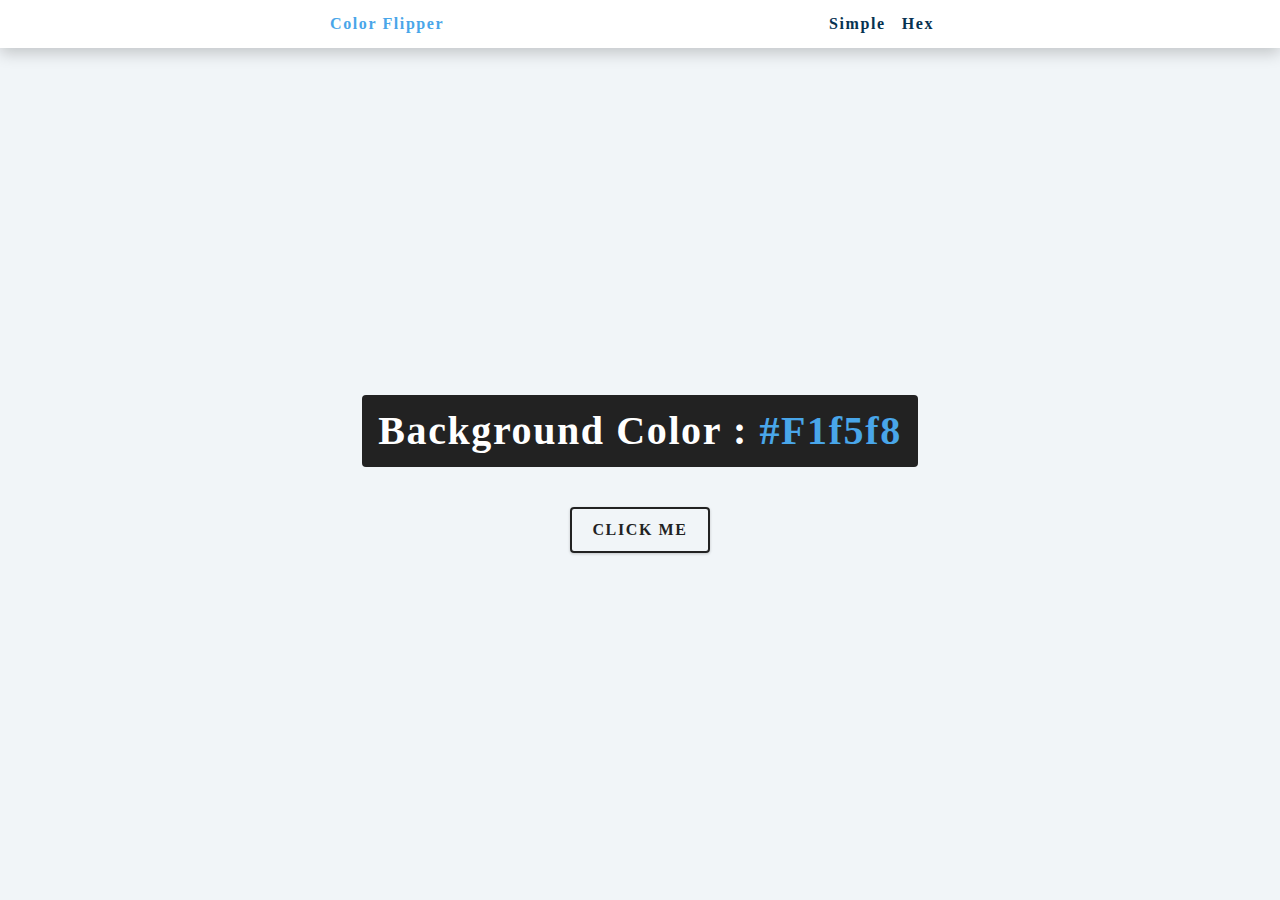
<file: 1_color_flipper/index.html>
<!DOCTYPE html>
<html lang="en">

<head>
  <meta charset="UTF-8" />
  <meta name="viewport" content="width=device-width, initial-scale=1.0" />
  <title>Color Flipper || Simple</title>

  <!-- styles -->
  <link rel="stylesheet" href="styles.css" />
</head>

<body>
  <nav>
    <div class='nav-center'>
      <h4>color flipper</h4>
      <ul class="nav-links">
        <li>
          <a href="index.html">simple</a>
        </li>
        <li>
          <a href="hex.html">hex</a>
        </li>
      </ul>
    </div>
  </nav>
  <main>
    <div class="container">
      <h2>
        Background color :
        <span class="color">
          #f1f5f8
        </span>
      </h2>
      <button class="btn btn-hero" id="btn">click me</button>
    </div>
  </main>
  <!-- javascript -->
  <script src="app.js"></script>
</body>

</html>
</file>
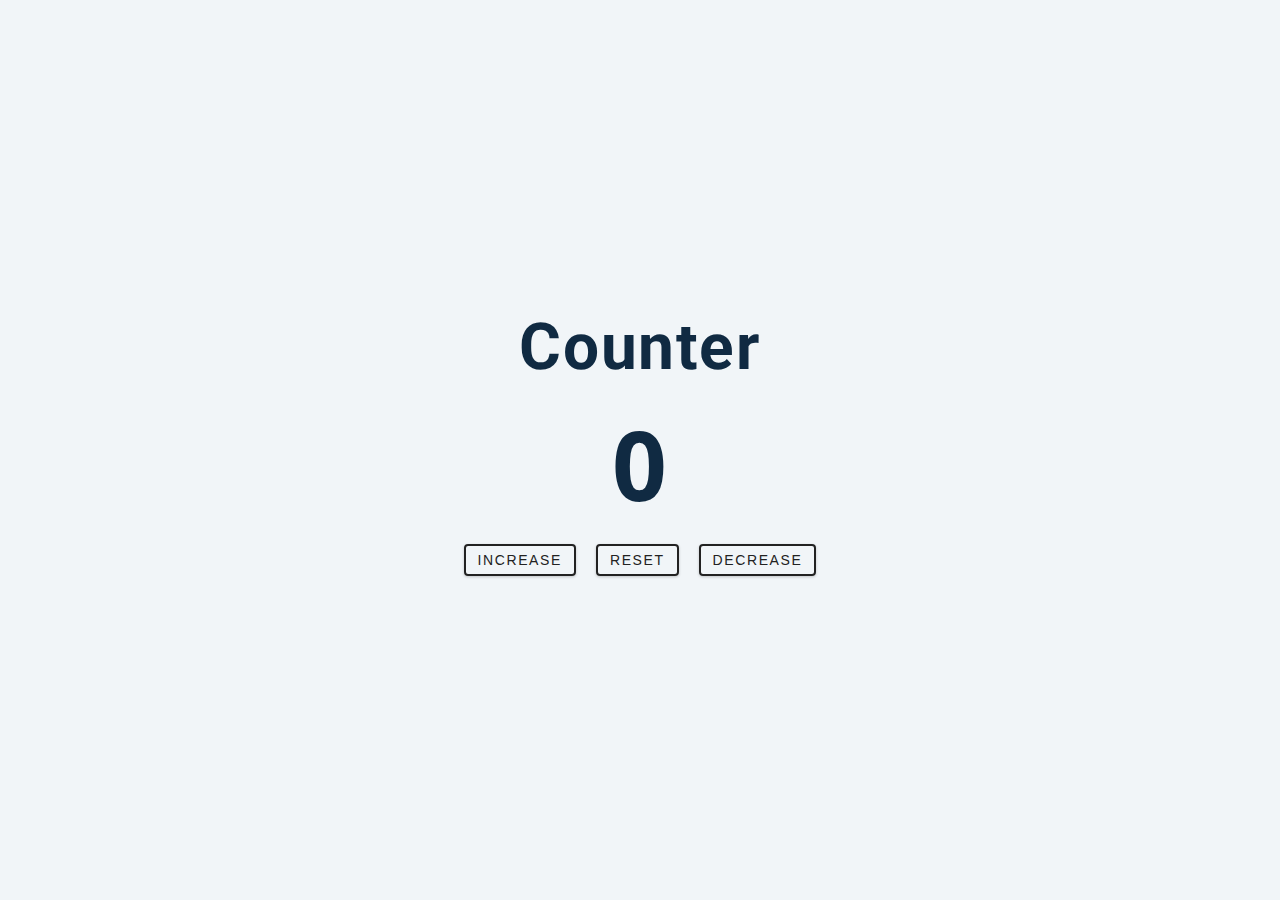
<file: 2_counter/index.html>
<!DOCTYPE html>
<html lang="en">

<head>
  <meta charset="UTF-8" />
  <meta name="viewport" content="width=device-width, initial-scale=1.0" />
  <title>Counter</title>

  <!-- styles -->
  <link rel="stylesheet" href="styles.css" />
</head>

<body>
  <main>
    <div class="container">
      <h1>counter</h1>
      <span id="value">0</span>
      <div class="button-container">
        <button class="btn increase">increase</button>
        <button class="btn reset">reset</button>
        <button class="btn decrease">decrease</button>
      </div>
    </div>
  </main>
  <!-- javascript -->
  <script src="app.js"></script>
</body>

</html>
</file>
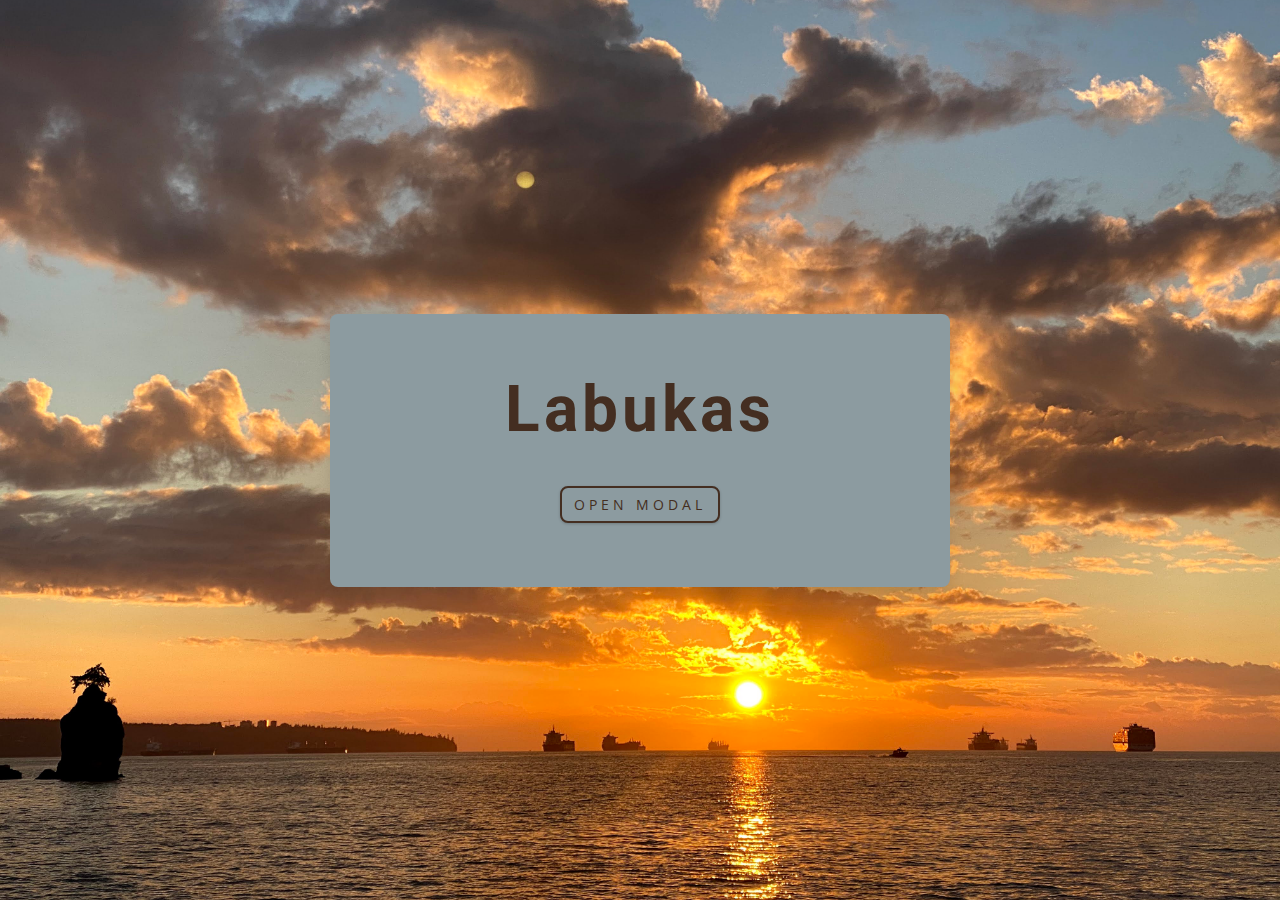
<file: 6_modal/index.html>
<!DOCTYPE html>
<html lang="en">

<head>
  <meta charset="UTF-8" />
  <meta name="viewport" content="width=device-width, initial-scale=1.0" />
  <title>Modal</title>
  <!-- font-awesome -->
  <link rel="stylesheet" href="https://cdnjs.cloudflare.com/ajax/libs/font-awesome/5.14.0/css/all.min.css" />
  <!-- styles -->
  <link rel="stylesheet" href="styles.css" />
</head>

<body>
  <!-- hero -->
  <header class="hero">
    <div class="banner">
      <H1>Labukas</H1>
      <buttton class="btn modal-btn">
        open modal
      </buttton>
    </div>
  </header>
  <!-- end of hero -->
  <!-- modal -->
  <div class="modal-overlay">
    <div class="modal-container">
      <h3>uzdaryk mane</h3>
      <button class="close-btn">
        <i class="fas fa-times"></i>
      </button>
    </div>
  </div>
  <!-- javascript -->
  <script src="app.js"></script>
</body>

</html>
</file>
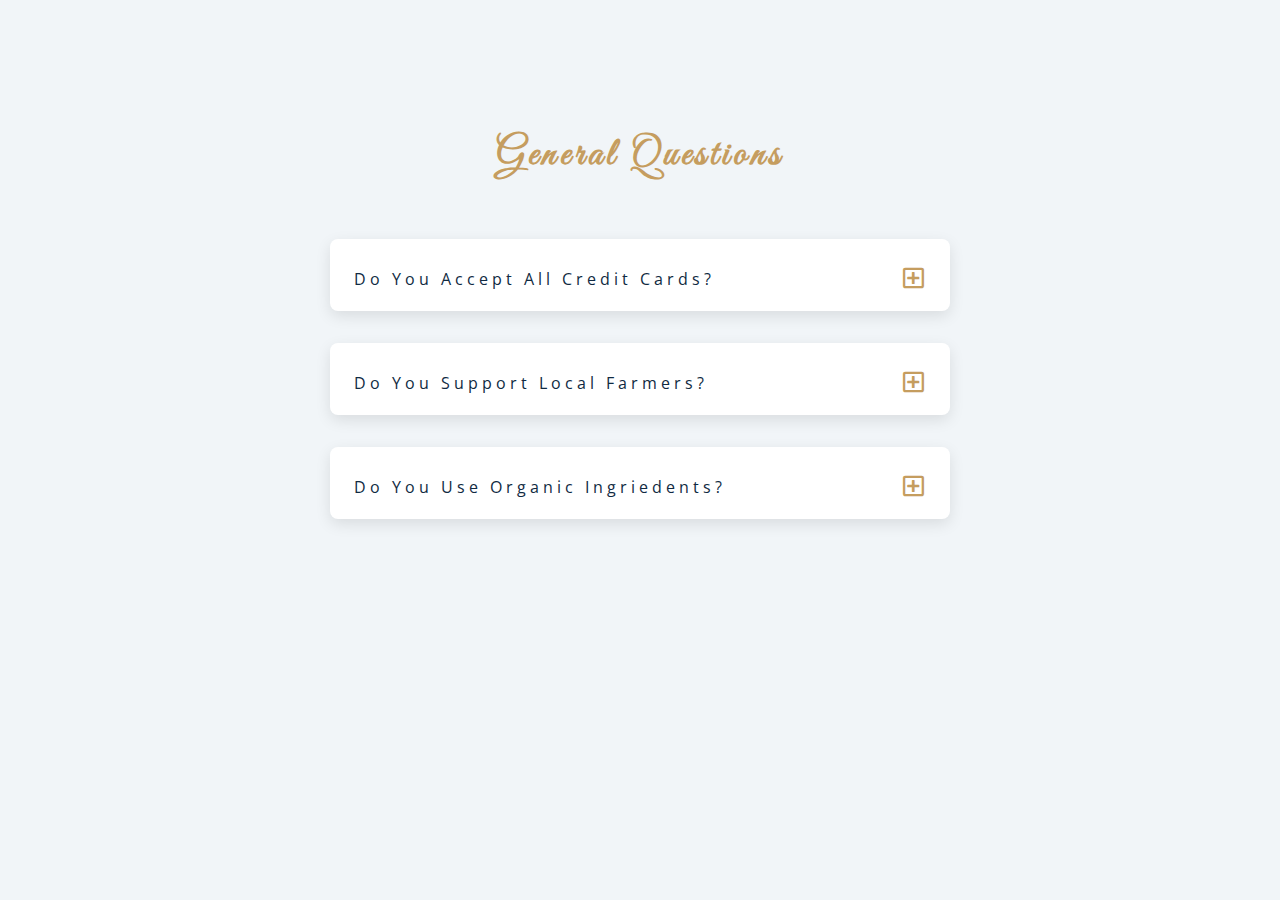
<file: 7_questions/index.html>
<!DOCTYPE html>
<html lang="en">

<head>
  <meta charset="UTF-8" />
  <meta name="viewport" content="width=device-width, initial-scale=1.0" />
  <title>Q & A</title>
  <!-- font-awesome -->
  <link rel="stylesheet" href="https://cdnjs.cloudflare.com/ajax/libs/font-awesome/5.14.0/css/all.min.css" />
  <!-- extra fonts -->
  <link href="https://fonts.googleapis.com/css?family=Great+Vibes&display=swap" rel="stylesheet" />
  <!-- styles -->
  <link rel="stylesheet" href="styles.css" />
</head>

<body>
  <section class="questions">
    <!-- title -->
    <div class="title">
      <h2>General questions</h2>
    </div>
    <!-- questions -->
    <div class="section-center">
      <!-- single question -->
      <article class="question">
        <!-- question title -->
        <div class="question-title">
          <p>do you accept all credit cards?</p>
          <button type="button" class="question-btn">
            <span class="plus-icon">
              <i class="far fa-plus-square"></i>
            </span>
            <span class="minus-icon">
              <i class="far fa-minus-square"></i>
            </span>
          </button>
        </div>
        <!-- question text -->
        <div class="question-text">
          <p>Lorem ipsum dolor sit amet consectetur adipisicing elit. Earum totam sit, maxime accusantium neque non
            provident adipisci expedita iure accusamus!</p>
        </div>
      </article>
      <!-- end of single question -->
      <!-- single question -->
      <article class="question">
        <!-- question title -->
        <div class="question-title">
          <p>do you support local farmers?</p>
          <button type="button" class="question-btn">
            <span class="plus-icon">
              <i class="far fa-plus-square"></i>
            </span>
            <span class="minus-icon">
              <i class="far fa-minus-square"></i>
            </span>
          </button>
        </div>
        <!-- question text -->
        <div class="question-text">
          <p>Lorem ipsum dolor sit amet consectetur adipisicing elit. Earum totam sit, maxime accusantium neque non
            provident adipisci expedita iure accusamus!</p>
        </div>
      </article>
      <!-- end of single question -->
      <!-- single question -->
      <article class="question">
        <!-- question title -->
        <div class="question-title">
          <p>do you use organic ingriedents?</p>
          <button type="button" class="question-btn">
            <span class="plus-icon">
              <i class="far fa-plus-square"></i>
            </span>
            <span class="minus-icon">
              <i class="far fa-minus-square"></i>
            </span>
          </button>
        </div>
        <!-- question text -->
        <div class="question-text">
          <p>Lorem ipsum dolor sit amet consectetur adipisicing elit. Earum totam sit, maxime accusantium neque non
            provident adipisci expedita iure accusamus!</p>
        </div>
      </article>
      <!-- end of single question -->
    </div>
  </section>
  <!--  -->
  <!-- javascript -->
  <script src="app.js"></script>
</body>

</html>
</file>
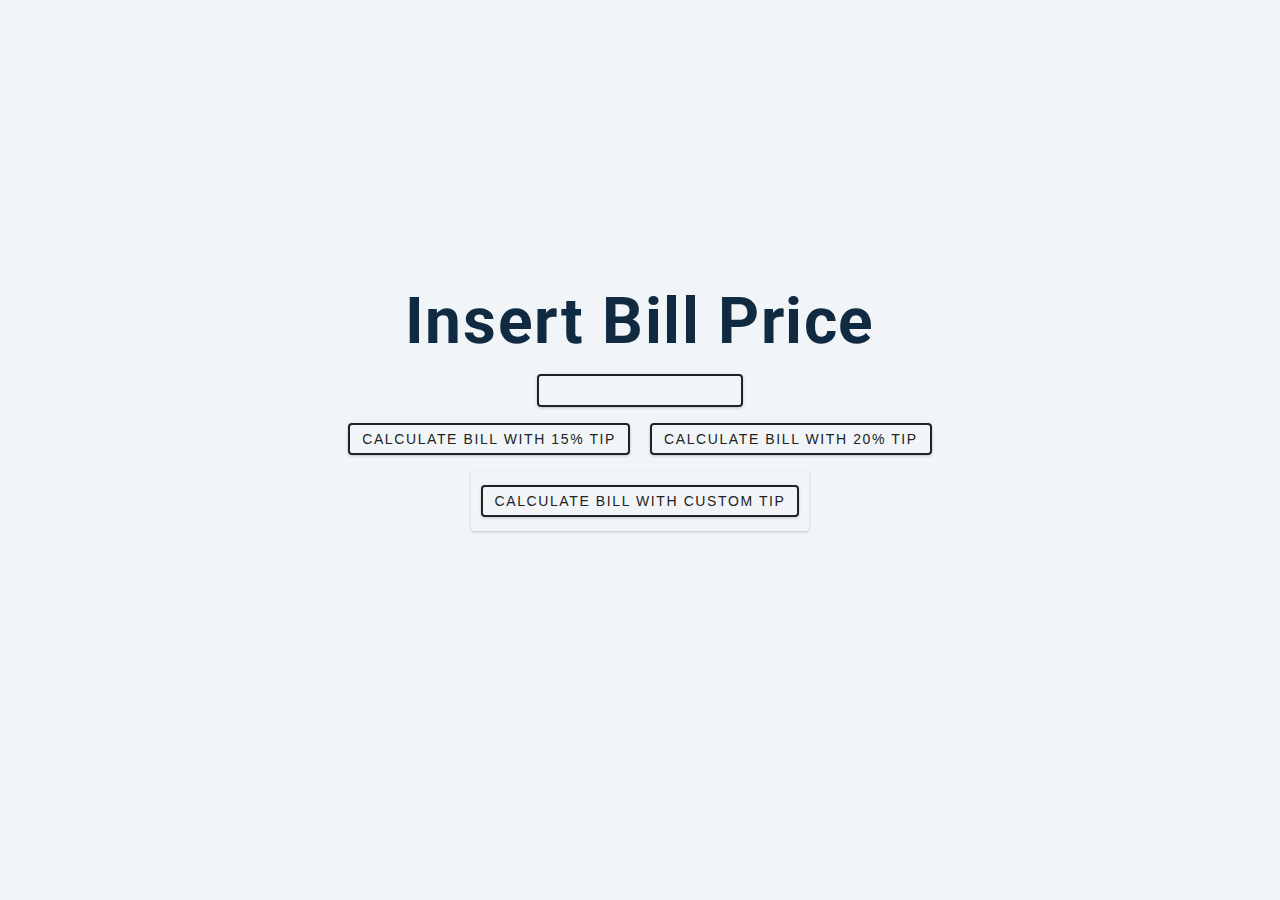
<file: myFirstProject_Tip counter/index.html>
<!DOCTYPE html>
<html lang="en">

<head>
  <meta charset="UTF-8" />
  <meta name="viewport" content="width=device-width, initial-scale=1.0" />
  <title>Tip calculator</title>

  <!-- styles -->
  <link rel="stylesheet" href="styles.css" />
</head>

<body>
  <main>
    <!-- Main container -->
    <div class="container">
      <h1>Insert bill price</h1>
      <!-- Bill input -->
      <input type="number" class="price" id="price">

      <!-- prepered tip amount buttons -->
      <div class="button-container">
        <button class="btn 15" onclick="getInputValue();">Calculate bill with 15% tip</button>
        <button class="btn 20" onclick="getInputValue();">Calculate bill with 20% tip</button>
      </div>

      <!-- custom % tip amount button -->
      <div class="custom">
        <button class="btn custom">Calculate bill with custom tip</button><br>

        <!-- hided container for the % input  -->
        <div class="custom-input">
          <input type="number" class="custom-input" id="perc">
          <button class="btn enter" onclick="getPercValue(); getInputValue();">Enter</button>
        </div>
      </div>

      <!-- Result container -->
      <div class="result_container">
        <span id='text'></span><br>
        <span id="value"></span>
      </div>
    </div>

  </main>
  <!-- javascript -->
  <script src="app.js"></script>
</body>

</html>
</file>
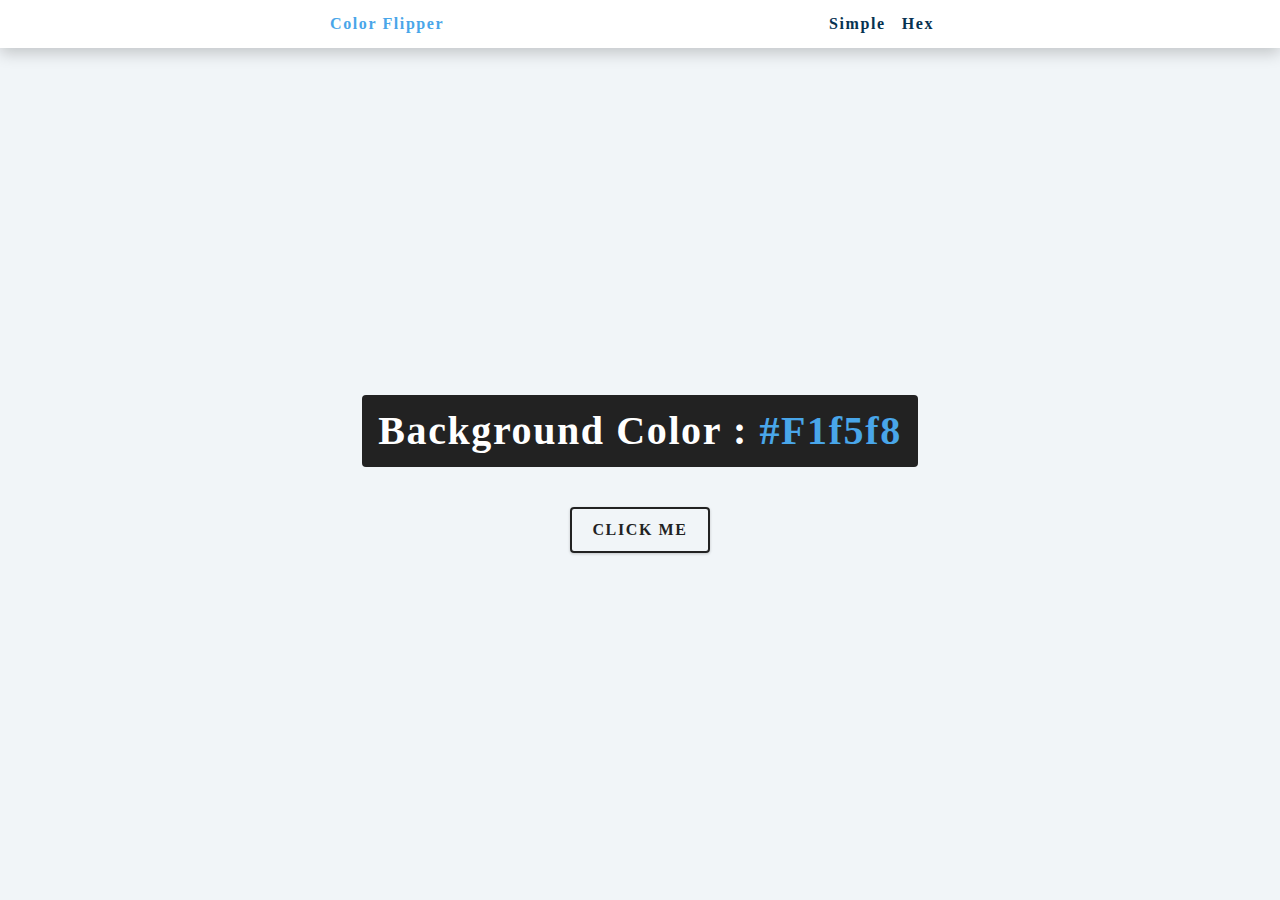
<file: 1_color_flipper/hex.html>
<!DOCTYPE html>
<html lang="en">

<head>
  <meta charset="UTF-8" />
  <meta name="viewport" content="width=device-width, initial-scale=1.0" />
  <title>
    Color Flipper || Hex
  </title>

  <!-- styles -->
  <link rel="stylesheet" href="styles.css" />
</head>

<body>
  <nav>
    <div class="nav-center">
      <h4>color flipper</h4>
      <ul class="nav-links">
        <li><a href="index.html">simple</a></li>
        <li><a href="hex.html">hex</a></li>
      </ul>
    </div>
  </nav>
  <main>
    <div class="container">
      <h2>background color : <span class="color">#f1f5f8</span></h2>
      <button class="btn btn-hero" id="btn">click me</button>
    </div>
  </main>
  <!-- javascript -->
  <script src="hex.js"></script>
</body>

</html>
</file>
<file: 1_color_flipper/styles.css>
/*
=============== 
Fonts
===============
*/
@import url('https://fonts.googleapis.com/css2?family=Montserrat&family=Secular+One&display=swap');

/*
=============== 
Variables
===============
*/

:root {
  /* dark shades of primary color*/
  --clr-primary-1: hsl(205, 86%, 17%);
  --clr-primary-2: hsl(205, 77%, 27%);
  --clr-primary-3: hsl(205, 72%, 37%);
  --clr-primary-4: hsl(205, 63%, 48%);
  /* primary/main color */
  --clr-primary-5: hsl(205, 78%, 60%);
  /* lighter shades of primary color */
  --clr-primary-6: hsl(205, 89%, 70%);
  --clr-primary-7: hsl(205, 90%, 76%);
  --clr-primary-8: hsl(205, 86%, 81%);
  --clr-primary-9: hsl(205, 90%, 88%);
  --clr-primary-10: hsl(205, 100%, 96%);
  /* darkest grey - used for headings */
  --clr-grey-1: hsl(209, 61%, 16%);
  --clr-grey-2: hsl(211, 39%, 23%);
  --clr-grey-3: hsl(209, 34%, 30%);
  --clr-grey-4: hsl(209, 28%, 39%);
  /* grey used for paragraphs */
  --clr-grey-5: hsl(210, 22%, 49%);
  --clr-grey-6: hsl(209, 23%, 60%);
  --clr-grey-7: hsl(211, 27%, 70%);
  --clr-grey-8: hsl(210, 31%, 80%);
  --clr-grey-9: hsl(212, 33%, 89%);
  --clr-grey-10: hsl(210, 36%, 96%);
  --clr-white: #fff;
  --clr-red-dark: hsl(360, 67%, 44%);
  --clr-red-light: hsl(360, 71%, 66%);
  --clr-green-dark: hsl(125, 67%, 44%);
  --clr-green-light: hsl(125, 71%, 66%);
  --clr-black: #222;
  --ff-primary: 'Roboto', sans-serif;
  --ff-secondary: 'Open Sans', sans-serif;
  --transition: all 0.3s linear;
  --spacing: 0.1rem;
  --radius: 0.25rem;
  --light-shadow: 0 5px 15px rgba(0, 0, 0, 0.1);
  --dark-shadow: 0 5px 15px rgba(0, 0, 0, 0.2);
  --max-width: 1170px;
  --fixed-width: 620px;
}
/*
=============== 
Global Styles
===============
*/

*,
::after,
::before {
  margin: 0;
  padding: 0;
  box-sizing: border-box;
}
body {
  font-family: var(--ff-Montserrat);
  background: var(--clr-grey-10);
  color: var(--clr-grey-1);
  line-height: 1.5;
  font-size: 0.875rem;
}
ul {
  list-style-type: none;
}
a {
  text-decoration: none;
}
h1,
h2,
h3,
h4 {
  letter-spacing: var(--spacing);
  text-transform: capitalize;
  line-height: 1.25;
  margin-bottom: 0.75rem;
  font-family: var(--ff-Montserrat);
}
h1 {
  font-size: 3rem;
}
h2 {
  font-size: 2rem;
}
h3 {
  font-size: 1.25rem;
}
h4 {
  font-size: 0.875rem;
}
p {
  margin-bottom: 1.25rem;
  color: var(--clr-grey-5);
}
@media screen and (min-width: 800px) {
  h1 {
    font-size: 4rem;
  }
  h2 {
    font-size: 2.5rem;
  }
  h3 {
    font-size: 1.75rem;
  }
  h4 {
    font-size: 1rem;
  }
  body {
    font-size: 1rem;
  }
  h1,
  h2,
  h3,
  h4 {
    line-height: 1;
  }
}
/*  global classes */

/* section */
.section {
  padding: 5rem 0;
}

.section-center {
  width: 90vw;
  margin: 0 auto;
  max-width: 1170px;
}
@media screen and (min-width: 992px) {
  .section-center {
    width: 95vw;
  }
}
main {
  min-height: 100vh;
  display: grid;
  place-items: center;
}

/*
=============== 
Nav
===============
*/
nav {
  background: var(--clr-white);
  height: 3rem;
  display: grid;
  align-items: center;
  box-shadow: var(--dark-shadow);
}
.nav-center {
  width: 90vw;
  max-width: var(--fixed-width);
  margin: 0 auto;
  display: flex;
  align-items: center;
  justify-content: space-between;
}
.nav-center h4 {
  margin-bottom: 0;
  color: var(--clr-primary-5);
}
.nav-links {
  display: flex;
}
nav a {
  text-transform: capitalize;
  font-weight: 700;
  font-size: 1rem;
  color: var(--clr-primary-1);
  letter-spacing: var(--spacing);
  margin-right: 1rem;
}
nav a:hover {
  color: var(--clr-primary-5);
}
/*
=============== 
Container
===============
*/
main {
  min-height: calc(100vh - 3rem);
  display: grid;
  place-items: center;
}
.container {
  text-align: center;
}
.container h2 {
  background: var(--clr-black);
  color: var(--clr-white);
  padding: 1rem;
  border-radius: var(--radius);
  margin-bottom: 2.5rem;
}
.color {
  color: var(--clr-primary-5);
}
.btn-hero {
  font-family: var(--ff-Montserrat);
  text-transform: uppercase;
  background: transparent;
  color: var(--clr-black);
  letter-spacing: var(--spacing);
  display: inline-block;
  font-weight: 700;
  transition: var(--transition);
  border: 2px solid var(--clr-black);
  cursor: pointer;
  box-shadow: 0 1px 3px rgba(0, 0, 0, 0.2);
  border-radius: var(--radius);
  font-size: 1rem;
  padding: 0.75rem 1.25rem;
}
.btn-hero:hover {
  color: var(--clr-white);
  background: var(--clr-black);
}
</file>
<file: 2_counter/styles.css>
/*
=============== 
Fonts
===============
*/
@import url("https://fonts.googleapis.com/css?family=Open+Sans|Roboto:400,700&display=swap");

/*
=============== 
Variables
===============
*/

:root {
  /* dark shades of primary color*/
  --clr-primary-1: hsl(205, 86%, 17%);
  --clr-primary-2: hsl(205, 77%, 27%);
  --clr-primary-3: hsl(205, 72%, 37%);
  --clr-primary-4: hsl(205, 63%, 48%);
  /* primary/main color */
  --clr-primary-5: hsl(205, 78%, 60%);
  /* lighter shades of primary color */
  --clr-primary-6: hsl(205, 89%, 70%);
  --clr-primary-7: hsl(205, 90%, 76%);
  --clr-primary-8: hsl(205, 86%, 81%);
  --clr-primary-9: hsl(205, 90%, 88%);
  --clr-primary-10: hsl(205, 100%, 96%);
  /* darkest grey - used for headings */
  --clr-grey-1: hsl(209, 61%, 16%);
  --clr-grey-2: hsl(211, 39%, 23%);
  --clr-grey-3: hsl(209, 34%, 30%);
  --clr-grey-4: hsl(209, 28%, 39%);
  /* grey used for paragraphs */
  --clr-grey-5: hsl(210, 22%, 49%);
  --clr-grey-6: hsl(209, 23%, 60%);
  --clr-grey-7: hsl(211, 27%, 70%);
  --clr-grey-8: hsl(210, 31%, 80%);
  --clr-grey-9: hsl(212, 33%, 89%);
  --clr-grey-10: hsl(210, 36%, 96%);
  --clr-white: #fff;
  --clr-red-dark: hsl(360, 67%, 44%);
  --clr-red-light: hsl(360, 71%, 66%);
  --clr-green-dark: hsl(125, 67%, 44%);
  --clr-green-light: hsl(125, 71%, 66%);
  --clr-black: #222;
  --ff-primary: "Roboto", sans-serif;
  --ff-secondary: "Open Sans", sans-serif;
  --transition: all 0.3s linear;
  --spacing: 0.1rem;
  --radius: 0.25rem;
  --light-shadow: 0 5px 15px rgba(0, 0, 0, 0.1);
  --dark-shadow: 0 5px 15px rgba(0, 0, 0, 0.2);
  --max-width: 1170px;
  --fixed-width: 620px;
}
/*
=============== 
Global Styles
===============
*/

*,
::after,
::before {
  margin: 0;
  padding: 0;
  box-sizing: border-box;
}
body {
  font-family: var(--ff-secondary);
  background: var(--clr-grey-10);
  color: var(--clr-grey-1);
  line-height: 1.5;
  font-size: 0.875rem;
}
ul {
  list-style-type: none;
}
a {
  text-decoration: none;
}
h1,
h2,
h3,
h4 {
  letter-spacing: var(--spacing);
  text-transform: capitalize;
  line-height: 1.25;
  margin-bottom: 0.75rem;
  font-family: var(--ff-primary);
}
h1 {
  font-size: 3rem;
}
h2 {
  font-size: 2rem;
}
h3 {
  font-size: 1.25rem;
}
h4 {
  font-size: 0.875rem;
}
p {
  margin-bottom: 1.25rem;
  color: var(--clr-grey-5);
}
@media screen and (min-width: 800px) {
  h1 {
    font-size: 4rem;
  }
  h2 {
    font-size: 2.5rem;
  }
  h3 {
    font-size: 1.75rem;
  }
  h4 {
    font-size: 1rem;
  }
  body {
    font-size: 1rem;
  }
  h1,
  h2,
  h3,
  h4 {
    line-height: 1;
  }
}
/*  global classes */

/* section */
.section {
  padding: 5rem 0;
}

.section-center {
  width: 90vw;
  margin: 0 auto;
  max-width: 1170px;
}
@media screen and (min-width: 992px) {
  .section-center {
    width: 95vw;
  }
}
main {
  min-height: 100vh;
  display: grid;
  place-items: center;
}

/*
=============== 
Counter
===============
*/

main {
  min-height: 100vh;
  display: grid;
  place-items: center;
}
.container {
  text-align: center;
}
#value {
  font-size: 6rem;
  font-weight: bold;
}
.btn {
  text-transform: uppercase;
  background: transparent;
  color: var(--clr-black);
  padding: 0.375rem 0.75rem;
  letter-spacing: var(--spacing);
  display: inline-block;
  transition: var(--transition);
  font-size: 0.875rem;
  border: 2px solid var(--clr-black);
  cursor: pointer;
  box-shadow: 0 1px 3px rgba(0, 0, 0, 0.2);
  border-radius: var(--radius);
  margin: 0.5rem;
}
.btn:hover {
  color: var(--clr-white);
  background: var(--clr-black);
}
</file>
<file: 6_modal/styles.css>
/*
=============== 
Fonts
===============
*/
@import url("https://fonts.googleapis.com/css?family=Open+Sans|Roboto:400,700&display=swap");

/*
=============== 
Variables
===============
*/

:root {
  /* dark shades of primary color*/
  --clr-primary-1: hsl(205, 86%, 17%);
  --clr-primary-2: hsl(205, 77%, 27%);
  --clr-primary-3: hsl(205, 72%, 37%);
  --clr-primary-4: hsl(205, 63%, 48%);
  /* primary/main color */
  --clr-primary-5: #49a6e9;
  /* --clr-primary-5: rgb(73, 166, 233); */
  /* lighter shades of primary color */
  --clr-primary-6: hsl(205, 89%, 70%);
  --clr-primary-7: hsl(205, 90%, 76%);
  --clr-primary-8: hsl(205, 86%, 81%);
  --clr-primary-9: hsl(205, 90%, 88%);
  --clr-primary-10: hsl(205, 100%, 96%);
  /* darkest grey - used for headings */
  --clr-grey-1: hsl(209, 61%, 16%);
  --clr-grey-2: hsl(211, 39%, 23%);
  --clr-grey-3: hsl(209, 34%, 30%);
  --clr-grey-4: hsl(209, 28%, 39%);
  /* grey used for paragraphs */
  --clr-grey-5: hsl(210, 22%, 49%);
  --clr-grey-6: hsl(209, 23%, 60%);
  --clr-grey-7: hsl(211, 27%, 70%);
  --clr-grey-8: hsl(210, 31%, 80%);
  --clr-grey-9: hsl(212, 33%, 89%);
  --clr-grey-10: hsl(210, 36%, 96%);
  --clr-white: #fff;
  --clr-red-dark: hsl(360, 67%, 44%);
  --clr-red-light: hsl(360, 71%, 66%);
  --clr-green-dark: hsl(125, 67%, 44%);
  --clr-green-light: hsl(125, 71%, 66%);
  --clr-black: #222;
  /* my colors */
  --clr-blue: #8c9ba0;

  --ff-primary: "Roboto", sans-serif;
  --ff-secondary: "Open Sans", sans-serif;
  --transition: all 0.3s linear;
  --spacing: 0.25rem;
  --radius: 0.5rem;
  --light-shadow: 0 5px 15px rgba(0, 0, 0, 0.1);
  --dark-shadow: 0 5px 15px rgba(0, 0, 0, 0.2);
  --max-width: 1170px;
  --fixed-width: 620px;
}
/*
=============== 
Global Styles
===============
*/

*,
::after,
::before {
  margin: 0;
  padding: 0;
  box-sizing: border-box;
}
body {
  font-family: var(--ff-secondary);
  background: var(--clr-grey-10);
  color: #442e21;
  line-height: 1.5;
  font-size: 0.875rem;
}
ul {
  list-style-type: none;
}
a {
  text-decoration: none;
}
img:not(.logo) {
  width: 100%;
}
img {
  display: block;
}

h1,
h2,
h3,
h4 {
  letter-spacing: var(--spacing);
  text-transform: capitalize;
  line-height: 1.25;
  margin-bottom: 0.75rem;
  font-family: var(--ff-primary);
}
h1 {
  font-size: 3rem;
}
h2 {
  font-size: 2rem;
}
h3 {
  font-size: 1.25rem;
}
h4 {
  font-size: 0.875rem;
}
p {
  margin-bottom: 1.25rem;
  color: var(--clr-grey-5);
}
@media screen and (min-width: 800px) {
  h1 {
    font-size: 4rem;
  }
  h2 {
    font-size: 2.5rem;
  }
  h3 {
    font-size: 1.75rem;
  }
  h4 {
    font-size: 1rem;
  }
  body {
    font-size: 1rem;
  }
  h1,
  h2,
  h3,
  h4 {
    line-height: 1;
  }
}
/*  global classes */

.btn {
  text-transform: uppercase;
  background: transparent;
  color: var(--clr-black);
  padding: 0.375rem 0.75rem;
  letter-spacing: var(--spacing);
  display: inline-block;
  transition: var(--transition);
  font-size: 0.875rem;
  border: 2px solid var(--clr-black);
  cursor: pointer;
  box-shadow: 0 1px 3px rgba(0, 0, 0, 0.2);
  border-radius: var(--radius);
}
.btn:hover {
  color: var(--clr-white);
  background: var(--clr-black);
}
/* section */
.section {
  padding: 5rem 0;
}

.section-center {
  width: 90vw;
  margin: 0 auto;
  max-width: 1170px;
}
@media screen and (min-width: 992px) {
  .section-center {
    width: 95vw;
  }
}
main {
  min-height: 100vh;
  display: grid;
  place-items: center;
}
/*
=============== 
Modal
===============
*/
.hero {
  min-height: 100vh;
  background: url("./hero.jpg") center/cover no-repeat;
  display: grid;
  place-items: center;
}
.banner {
  background: var(--clr-blue);
  padding: 4rem 0;
  border-radius: var(--radius);
  box-shadow: var(--light-shadow);
  text-align: center;
  width: 90vw;
  max-width: var(--fixed-width);
}
.modal-btn {
  margin-top: 2rem;
  background: var(--clr-blue);
  border-color: #442e21;
  color: #442e21;
}
.modal-btn:hover {
  background: transparent;
  color: #f2c76c;
}
.modal-overlay {
  position: fixed;
  top: 0;
  left: 0;
  width: 100%;
  height: 100%;
  background: rgba(158, 167, 167, 0.5);
  display: grid;
  place-items: center;
  transition: var(--transition);
  visibility: hidden;
  z-index: -10;
}
/* OPEN/CLOSE MODAL */
.open-modal {
  visibility: visible;
  z-index: 10;
}
.modal-container {
  background:   rgba(228, 149, 68);
  border-radius: var(--radius);
  width: 90vw;
  height: 30vh;
  max-width: var(--fixed-width);
  text-align: center;
  display: grid;
  place-items: center;
  position: relative;
}
.close-btn {
  position: absolute;
  top: 1rem;
  right: 1rem;
  font-size: 2rem;
  background: transparent;
  border-color: transparent;
  color:#f2c76c;
  cursor: pointer;
  transition: var(--transition);
}
.close-btn:hover {
  color: var(--clr-red-light);
  transform: scale(1.3);
}
</file>
<file: 7_questions/styles.css>
/*
=============== 
Fonts
===============
*/
@import url("https://fonts.googleapis.com/css?family=Open+Sans|Roboto:400,700&display=swap");

/*
=============== 
Variables
===============
*/

:root {
  /* dark shades of primary color*/
  --clr-primary-1: hsl(205, 86%, 17%);
  --clr-primary-2: hsl(205, 77%, 27%);
  --clr-primary-3: hsl(205, 72%, 37%);
  --clr-primary-4: hsl(205, 63%, 48%);
  /* primary/main color */
  --clr-primary-5: #49a6e9;
  /* lighter shades of primary color */
  --clr-primary-6: hsl(205, 89%, 70%);
  --clr-primary-7: hsl(205, 90%, 76%);
  --clr-primary-8: hsl(205, 86%, 81%);
  --clr-primary-9: hsl(205, 90%, 88%);
  --clr-primary-10: hsl(205, 100%, 96%);
  /* darkest grey - used for headings */
  --clr-grey-1: hsl(209, 61%, 16%);
  --clr-grey-2: hsl(211, 39%, 23%);
  --clr-grey-3: hsl(209, 34%, 30%);
  --clr-grey-4: hsl(209, 28%, 39%);
  /* grey used for paragraphs */
  --clr-grey-5: hsl(210, 22%, 49%);
  --clr-grey-6: hsl(209, 23%, 60%);
  --clr-grey-7: hsl(211, 27%, 70%);
  --clr-grey-8: hsl(210, 31%, 80%);
  --clr-grey-9: hsl(212, 33%, 89%);
  --clr-grey-10: hsl(210, 36%, 96%);
  --clr-white: #fff;
  --clr-red-dark: hsl(360, 67%, 44%);
  --clr-red-light: hsl(360, 71%, 66%);
  --clr-green-dark: hsl(125, 67%, 44%);
  --clr-green-light: hsl(125, 71%, 66%);
  --clr-gold: #c59d5f;
  --clr-black: #222;
  --ff-primary: "Roboto", sans-serif;
  --ff-secondary: "Open Sans", sans-serif;
  --transition: all 0.3s linear;
  --spacing: 0.25rem;
  --radius: 0.5rem;
  --light-shadow: 0 5px 15px rgba(0, 0, 0, 0.1);
  --dark-shadow: 0 5px 15px rgba(0, 0, 0, 0.2);
  --max-width: 1170px;
  --fixed-width: 620px;
}
/*
=============== 
Global Styles
===============
*/

*,
::after,
::before {
  margin: 0;
  padding: 0;
  box-sizing: border-box;
}
body {
  font-family: var(--ff-secondary);
  background: var(--clr-grey-10);
  color: var(--clr-grey-1);
  line-height: 1.5;
  font-size: 0.875rem;
}
ul {
  list-style-type: none;
}
a {
  text-decoration: none;
}
img:not(.logo) {
  width: 100%;
}
img {
  display: block;
}

h1,
h2,
h3,
h4 {
  letter-spacing: var(--spacing);
  text-transform: capitalize;
  line-height: 1.25;
  margin-bottom: 0.75rem;
  font-family: var(--ff-primary);
}
h1 {
  font-size: 3rem;
}
h2 {
  font-size: 2rem;
}
h3 {
  font-size: 1.25rem;
}
h4 {
  font-size: 0.875rem;
}
p {
  margin-bottom: 1.25rem;
  color: var(--clr-grey-5);
}
@media screen and (min-width: 800px) {
  h1 {
    font-size: 4rem;
  }
  h2 {
    font-size: 2.5rem;
  }
  h3 {
    font-size: 1.75rem;
  }
  h4 {
    font-size: 1rem;
  }
  body {
    font-size: 1rem;
  }
  h1,
  h2,
  h3,
  h4 {
    line-height: 1;
  }
}
/*  global classes */

.btn {
  text-transform: uppercase;
  background: transparent;
  color: var(--clr-black);
  padding: 0.375rem 0.75rem;
  letter-spacing: var(--spacing);
  display: inline-block;
  transition: var(--transition);
  font-size: 0.875rem;
  border: 2px solid var(--clr-black);
  cursor: pointer;
  box-shadow: 0 1px 3px rgba(0, 0, 0, 0.2);
  border-radius: var(--radius);
}
.btn:hover {
  color: var(--clr-white);
  background: var(--clr-black);
}
/* section */
.section {
  padding: 5rem 0;
}

.section-center {
  width: 90vw;
  margin: 0 auto;
  max-width: 1170px;
}
@media screen and (min-width: 992px) {
  .section-center {
    width: 95vw;
  }
}
main {
  min-height: 100vh;
  display: grid;
  place-items: center;
}
/*
=============== 
Questions
===============
*/
.title {
  margin-top: 15vh;
  margin-bottom: 4rem;
}
.title h2 {
  color: var(--clr-gold);
  font-family: "Great Vibes", cursive;
  text-align: center;
}
.section-center {
  max-width: var(--fixed-width);
}
.question {
  background: var(--clr-white);
  border-radius: var(--radius);
  box-shadow: var(--light-shadow);
  padding: 1.5rem 1.5rem 0 1.5rem;
  margin-bottom: 2rem;
}
.question-title {
  display: flex;
  justify-content: space-between;
  align-items: center;
  text-transform: capitalize;
  padding-bottom: 1rem;
}
.question-title p {
  margin-bottom: 0;
  letter-spacing: var(--spacing);
  color: var(--clr-grey-1);
}
.question-btn {
  font-size: 1.5rem;
  background: transparent;
  border-color: transparent;
  cursor: pointer;
  color: var(--clr-gold);
  transition: var(--transition);
}
.question-btn:hover {
  transform: rotate(90deg);
}
.question-text {
  padding: 1rem 0 1.5rem 0;
  border-top: 1px solid rgba(0, 0, 0, 0.2);
}
.question-text p {
  margin-bottom: 0;
}
/* hide text */
.question-text {
  display: none;
}
.show-text .question-text {
  display: block;
}
.minus-icon {
  display: none;
}
.show-text .minus-icon {
  display: inline;
}
.show-text .plus-icon {
  display: none;
}
</file>
<file: myFirstProject_Tip counter/styles.css>
/*
=============== 
Fonts
===============
*/
@import url("https://fonts.googleapis.com/css?family=Open+Sans|Roboto:400,700&display=swap");

/*
=============== 
Variables
===============
*/

:root {
  /* dark shades of primary color*/
  --clr-primary-1: hsl(205, 86%, 17%);
  --clr-primary-2: hsl(205, 77%, 27%);
  --clr-primary-3: hsl(205, 72%, 37%);
  --clr-primary-4: hsl(205, 63%, 48%);
  /* primary/main color */
  --clr-primary-5: hsl(205, 78%, 60%);
  /* lighter shades of primary color */
  --clr-primary-6: hsl(205, 89%, 70%);
  --clr-primary-7: hsl(205, 90%, 76%);
  --clr-primary-8: hsl(205, 86%, 81%);
  --clr-primary-9: hsl(205, 90%, 88%);
  --clr-primary-10: hsl(205, 100%, 96%);
  /* darkest grey - used for headings */
  --clr-grey-1: hsl(209, 61%, 16%);
  --clr-grey-2: hsl(211, 39%, 23%);
  --clr-grey-3: hsl(209, 34%, 30%);
  --clr-grey-4: hsl(209, 28%, 39%);
  /* grey used for paragraphs */
  --clr-grey-5: hsl(210, 22%, 49%);
  --clr-grey-6: hsl(209, 23%, 60%);
  --clr-grey-7: hsl(211, 27%, 70%);
  --clr-grey-8: hsl(210, 31%, 80%);
  --clr-grey-9: hsl(212, 33%, 89%);
  --clr-grey-10: hsl(210, 36%, 96%);
  --clr-white: #fff;
  --clr-red-dark: hsl(360, 67%, 44%);
  --clr-red-light: hsl(360, 71%, 66%);
  --clr-green-dark: hsl(125, 67%, 44%);
  --clr-green-light: hsl(125, 71%, 66%);
  --clr-black: #222;
  --ff-primary: "Roboto", sans-serif;
  --ff-secondary: "Open Sans", sans-serif;
  --transition: all 0.3s linear;
  --spacing: 0.1rem;
  --radius: 0.25rem;
  --light-shadow: 0 5px 15px rgba(0, 0, 0, 0.1);
  --dark-shadow: 0 5px 15px rgba(0, 0, 0, 0.2);
  --max-width: 1170px;
  --fixed-width: 620px;
}
/*
=============== 
Global Styles
===============
*/

*,
::after,
::before {
  margin: 0;
  padding: 0;
  box-sizing: border-box;
}
body {
  font-family: var(--ff-secondary);
  background: var(--clr-grey-10);
  color: var(--clr-grey-1);
  line-height: 1.5;
  font-size: 0.875rem;
}
ul {
  list-style-type: none;
}
a {
  text-decoration: none;
}
h1,
h2,
h3,
h4 {
  letter-spacing: var(--spacing);
  text-transform: capitalize;
  line-height: 1.25;
  margin-bottom: 0.75rem;
  font-family: var(--ff-primary);
}
h1 {
  font-size: 3rem;
}
h2 {
  font-size: 2rem;
}
h3 {
  font-size: 1.25rem;
}
h4 {
  font-size: 0.875rem;
}
p {
  margin-bottom: 1.25rem;
  color: var(--clr-grey-5);
}
@media screen and (min-width: 800px) {
  h1 {
    font-size: 4rem;
  }
  h2 {
    font-size: 2.5rem;
  }
  h3 {
    font-size: 1.75rem;
  }
  h4 {
    font-size: 1rem;
  }
  body {
    font-size: 1rem;
  }
  h1,
  h2,
  h3,
  h4 {
    line-height: 1;
  }
}
/*  global classes */

/* section */
.section {
  padding: 5rem 0;
}

.section-center {
  width: 90vw;
  margin: 0 auto;
  max-width: 1170px;
}
@media screen and (min-width: 992px) {
  .section-center {
    width: 95vw;
  }
}
main {
  min-height: 100vh;
  display: grid;
  place-items: center;
}

/*
=============== 
Counter
===============
*/

main {
  min-height: 100vh;
  display: grid;
  place-items: center;
}
.container {
  text-align: center;
}
#value {
  font-size: 3rem;
  font-weight: bold;
  box-decoration-break: clone;
}

#text {
  font-size: 3rem;
  font-weight: bold;
}

.price {
  background: transparent;
  color: var(--clr-black);
  padding: 0.375rem 0.1rem;
  letter-spacing: var(--spacing);
  display: inline-block;
  transition: var(--transition);
  font-size: 0.95rem;
  border: 2px solid var(--clr-black);
  box-shadow: 0 1px 3px rgba(0, 0, 0, 0.2);
  border-radius: var(--radius);
  margin: 0.5rem;
}
.custom {
  background: transparent;
  color: var(--clr-black);
  padding: 0.375rem 0.1rem;
  letter-spacing: var(--spacing);
  display: inline-block;
  transition: var(--transition);
  font-size: 0.95rem;
  margin: 0.5rem;
  
  box-shadow: 0 1px 3px rgba(0, 0, 0, 0.2);
  border-radius: var(--radius);
}

.custom-input {
  display: none;
}

.show-custom .custom-input {
  display: block;
  background: transparent;
  color: var(--clr-black);
  padding: 0.375rem 0.1rem;
  letter-spacing: var(--spacing);
  display: inline-block;
  transition: var(--transition);
  font-size: 0.95rem;
  border: 2px solid var(--clr-black);
  box-shadow: 0 1px 3px rgba(0, 0, 0, 0.2);
  border-radius: var(--radius);
  margin: 0.5rem;
}



.btn {
  text-transform: uppercase;
  background: transparent;
  color: var(--clr-black);
  padding: 0.375rem 0.75rem;
  letter-spacing: var(--spacing);
  display: inline-block;
  transition: var(--transition);
  font-size: 0.875rem;
  border: 2px solid var(--clr-black);
  cursor: pointer;
  box-shadow: 0 1px 3px rgba(0, 0, 0, 0.2);
  border-radius: var(--radius);
  margin: 0.5rem;
}
.btn:hover {
  color: var(--clr-white);
  background: var(--clr-black);
}
</file>
